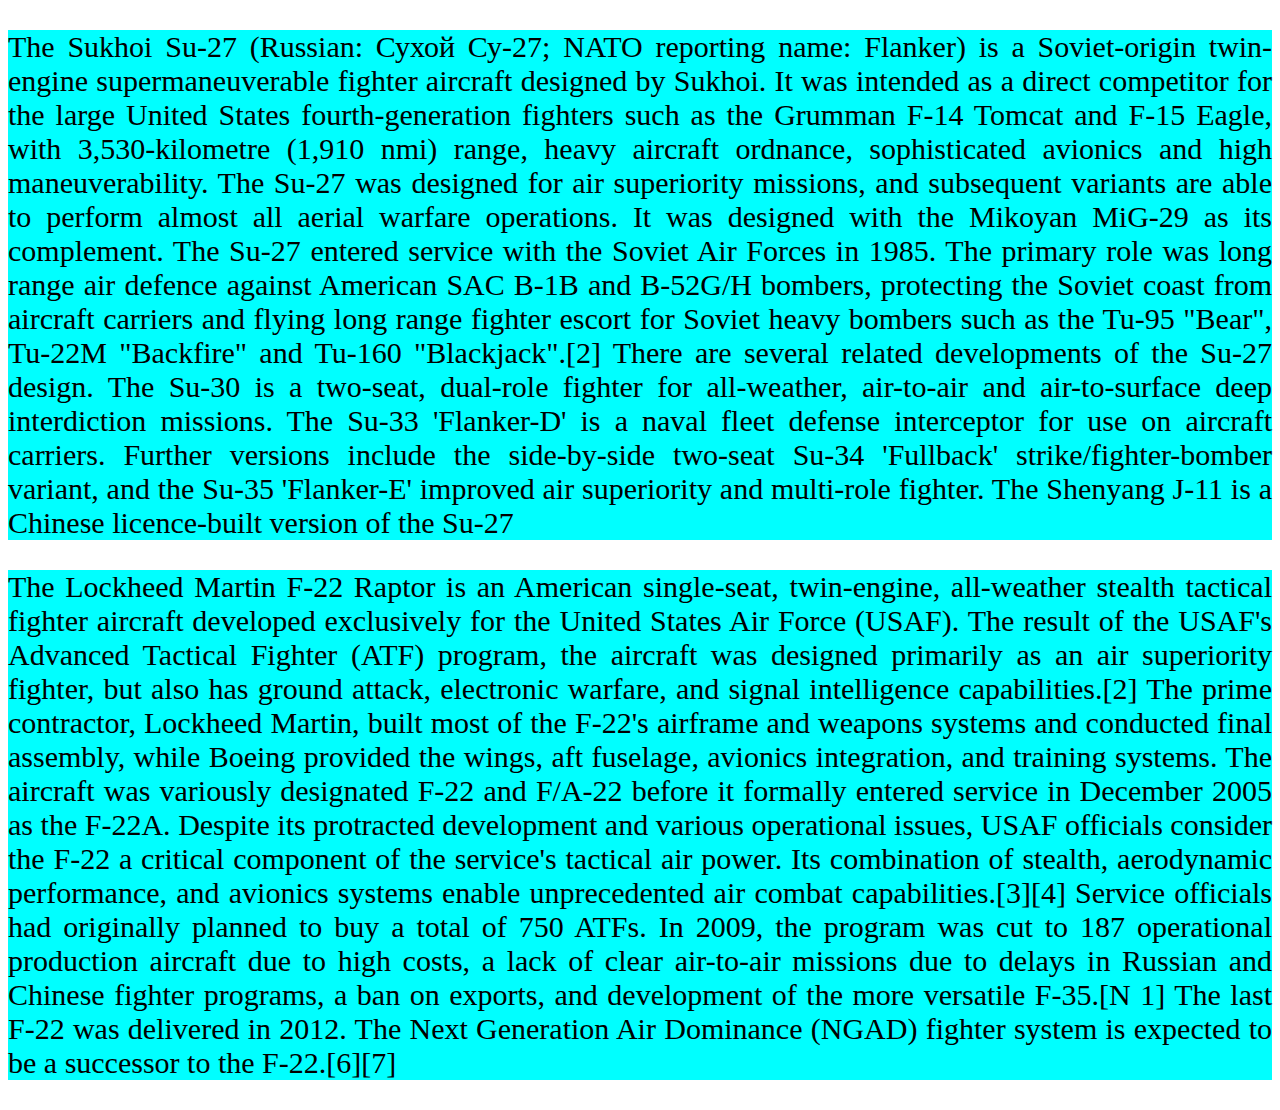
<file: mymedia.html>
<!DOCTYPE html>
<html lang="en">
<head> 
    <meta charset="UTF-8">
    <meta http-equiv="X-UA-Compatible" content="IE=edge">
    <meta name="viewport" content="width=device-width, initial-scale=1.0">
    <link rel="stylesheet" href="mycss.css">
    <title>Essay about fighter jets</title>
</head>
<body>
    <p>
        The Sukhoi Su-27 (Russian: Сухой Су-27; NATO reporting name: Flanker) is a Soviet-origin twin-engine supermaneuverable fighter aircraft designed by Sukhoi. It was intended as a direct competitor for the large United States fourth-generation fighters such as the Grumman F-14 Tomcat and F-15 Eagle, with 3,530-kilometre (1,910 nmi) range, heavy aircraft ordnance, sophisticated avionics and high maneuverability. The Su-27 was designed for air superiority missions, and subsequent variants are able to perform almost all aerial warfare operations. It was designed with the Mikoyan MiG-29 as its complement.

        The Su-27 entered service with the Soviet Air Forces in 1985. The primary role was long range air defence against American SAC B-1B and B-52G/H bombers, protecting the Soviet coast from aircraft carriers and flying long range fighter escort for Soviet heavy bombers such as the Tu-95 "Bear", Tu-22M "Backfire" and Tu-160 "Blackjack".[2]
        
        There are several related developments of the Su-27 design. The Su-30 is a two-seat, dual-role fighter for all-weather, air-to-air and air-to-surface deep interdiction missions. The Su-33 'Flanker-D' is a naval fleet defense interceptor for use on aircraft carriers. Further versions include the side-by-side two-seat Su-34 'Fullback' strike/fighter-bomber variant, and the Su-35 'Flanker-E' improved air superiority and multi-role fighter. The Shenyang J-11 is a Chinese licence-built version of the Su-27

   



    </p>

    <p>
        The Lockheed Martin F-22 Raptor is an American single-seat, twin-engine, all-weather stealth tactical fighter aircraft developed exclusively for the United States Air Force (USAF). The result of the USAF's Advanced Tactical Fighter (ATF) program, the aircraft was designed primarily as an air superiority fighter, but also has ground attack, electronic warfare, and signal intelligence capabilities.[2] The prime contractor, Lockheed Martin, built most of the F-22's airframe and weapons systems and conducted final assembly, while Boeing provided the wings, aft fuselage, avionics integration, and training systems.

     The  aircraft was variously designated F-22 and F/A-22 before it formally entered service in December 2005 as the F-22A. Despite its protracted development and various operational issues, USAF officials consider the F-22 a critical component of the service's tactical air power. Its combination of stealth, aerodynamic performance, and avionics systems enable unprecedented air combat capabilities.[3][4]



    Service officials had originally planned to buy a total of 750 ATFs. In 2009, the program was cut to 187 operational production aircraft due to high costs, a lack of clear air-to-air missions due to delays in Russian and Chinese fighter programs, a ban on exports, and development of the more versatile F-35.[N 1] The last F-22 was delivered in 2012. The Next Generation Air Dominance (NGAD) fighter system is expected to be a successor to the F-22.[6][7]


  


    </p>


</body>

</html>
</file>
<file: mycss.css>
p{
   color:black;
   background-color:cyan ;
   font-size: 30px; 
   text-align: justify;
}
h1{
    color: brown;
    text-align: center;

}
</file>
